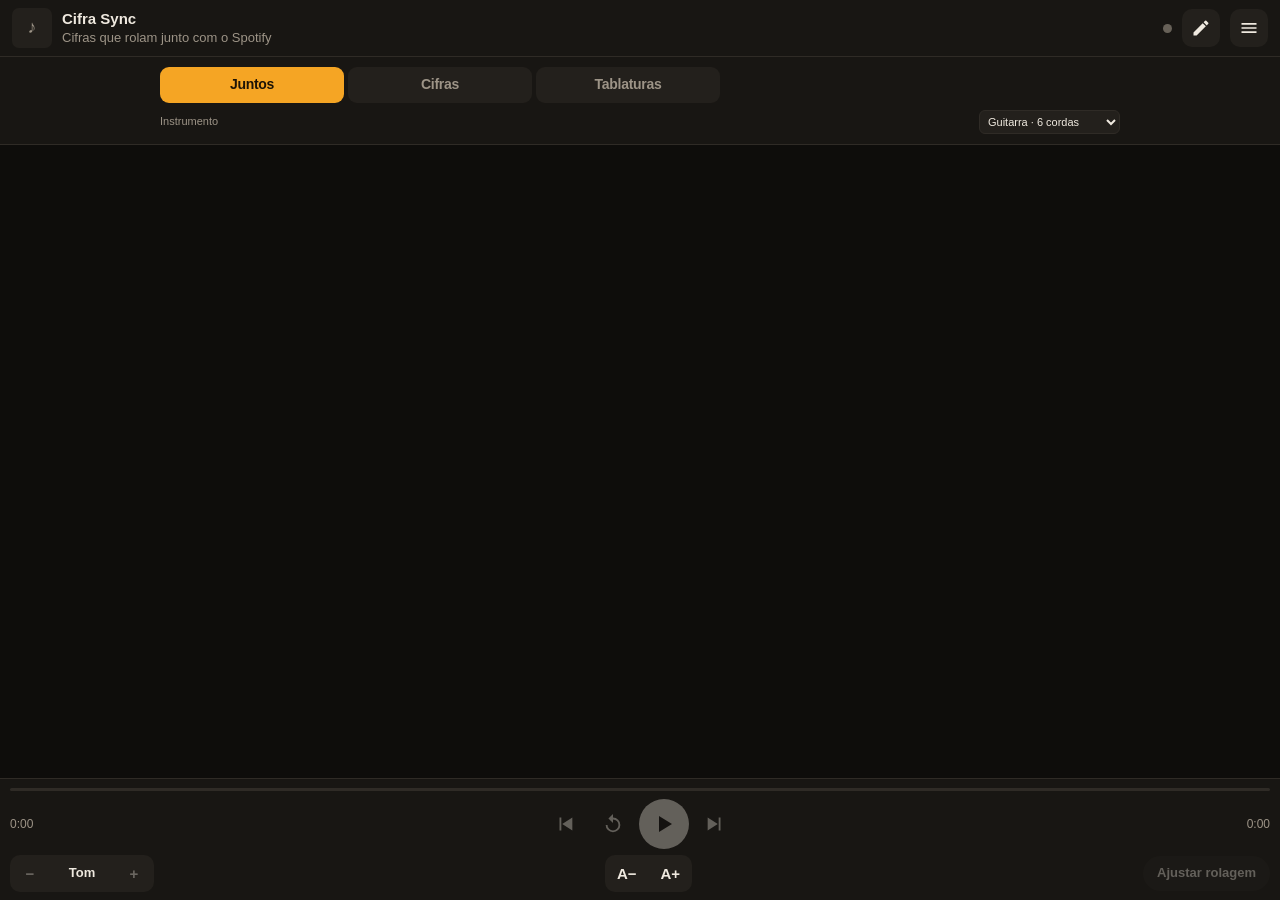
<file: index.html>
<!doctype html>
<html lang="pt-BR" data-theme="dark">
<head>
<meta charset="utf-8">
<meta name="viewport" content="width=device-width, initial-scale=1, viewport-fit=cover">
<meta http-equiv="Content-Security-Policy" content="default-src 'self'; script-src 'self'; style-src 'self'; img-src 'self' data: blob: https://*.scdn.co https://*.spotifycdn.com; connect-src 'self' https://api.spotify.com https://accounts.spotify.com https://lrclib.net https://r.jina.ai; manifest-src 'self'; worker-src 'self'; base-uri 'none'; form-action 'none'; object-src 'none'; frame-src 'self'">
<meta name="referrer" content="no-referrer">
<meta name="theme-color" content="#0e0d0b">
<meta name="apple-mobile-web-app-capable" content="yes">
<meta name="mobile-web-app-capable" content="yes">
<meta name="apple-mobile-web-app-status-bar-style" content="black-translucent">
<meta name="apple-mobile-web-app-title" content="Cifra Sync">
<link rel="manifest" href="manifest.webmanifest">
<link rel="apple-touch-icon" href="icons/apple-touch-icon.png">
<link rel="icon" type="image/png" href="icons/icon-192.png">
<meta name="app-version" content="16">
<link rel="stylesheet" href="styles.css?v=16">
<title>Cifra Sync</title>
</head>
<body>
<div id="app">
  <header id="top">
    <img id="art" alt="" hidden>
    <div id="art-ph" aria-hidden="true">♪</div>
    <div class="meta">
      <div id="title">Cifra Sync</div>
      <div id="artist">Cifras que rolam junto com o Spotify</div>
    </div>
    <span id="conn" class="dot" title="Spotify"></span>
    <button id="btn-edit" class="icon" aria-label="Editar cifra"><svg viewBox="0 0 24 24"><path d="M3 17.25V21h3.75L17.8 9.94l-3.75-3.75zM20.7 7.04a1 1 0 0 0 0-1.41l-2.34-2.34a1 1 0 0 0-1.41 0l-1.83 1.83 3.75 3.75z"/></svg></button>
    <button id="btn-menu" class="icon" aria-label="Menu"><svg viewBox="0 0 24 24"><path d="M3 6h18v2H3zm0 5h18v2H3zm0 5h18v2H3z"/></svg></button>
  </header>

  <div id="banner" hidden></div>

  <section id="study-bar" aria-label="Área de estudo">
    <div class="study-tabs"><button data-study-mode="together" aria-pressed="true">Juntos</button><button data-study-mode="sheet" aria-pressed="false">Cifras</button><button data-study-mode="tabs" aria-pressed="false">Tablaturas</button></div>
    <label class="instrument-picker" for="study-instrument">Instrumento <select id="study-instrument"><option value="guitarra">Guitarra · 6 cordas</option><option value="violao">Violão · 6 cordas</option><option value="cavaquinho">Cavaquinho · 4 cordas</option></select></label>
    <div id="lyric-strip" hidden><strong id="lyric-current"></strong><span id="lyric-next"></span></div>
  </section>
  <div id="chordbar" hidden aria-label="Diagramas dos acordes do trecho"></div>
  <div class="stage">
    <main id="scroller">
      <div id="sheet" hidden></div>
      <section id="lyrics-view" hidden></section>
      <section id="chords-view" hidden></section>
      <section id="together-view"></section>
      <section id="tabs-view" hidden><div class="tab-source-picker" aria-label="Fonte da tablatura"><button class="pill" data-tab-source="songsterr" aria-pressed="true">Songsterr</button><button class="pill" data-tab-source="local" aria-pressed="false">Meus arquivos / exercícios</button></div><div id="songsterr-host"><p id="songsterr-fallback" class="sub" hidden>O leitor não respondeu. Use Meus arquivos ou <a href="lab/songsterr/" target="_blank" rel="noopener noreferrer">abra o teste separado</a>.</p></div><section id="tabs-local-view" hidden></section></section>
      <div id="empty" hidden></div>
    </main>
    <button id="resume" class="float" hidden>↧ Voltar a acompanhar</button>
    <div id="fixed-pill" class="float" hidden>
      <button data-f="slower" aria-label="Mais devagar">−</button>
      <button id="fixed-toggle" aria-label="Iniciar ou parar a rolagem">
        <svg class="i-play" viewBox="0 0 24 24"><path d="M7 4v16l13-8z"/></svg>
        <svg class="i-pause" viewBox="0 0 24 24"><path d="M6 4h4v16H6zm8 0h4v16h-4z"/></svg>
      </button>
      <span id="fixed-speed"></span>
      <button data-f="faster" aria-label="Mais rápido">+</button>
    </div>
    <div id="rec-bar" class="float" hidden>
      <span>Toque no trecho que está ouvindo agora</span>
      <button class="pill" id="rec-undo">Desfazer</button>
      <button class="pill primary" id="rec-done">Concluir</button>
    </div>
  </div>

  <footer id="dock">
    <div id="progress" aria-label="Posição na música"><div class="bar"><div id="progress-fill"></div></div></div>
    <div class="row">
      <span id="time" class="time">0:00</span>
      <div class="transport">
        <button data-c="prev" aria-label="Anterior"><svg viewBox="0 0 24 24"><path d="M6 5h2v14H6zM20 5v14L9 12z"/></svg></button>
        <button data-c="back10" aria-label="Voltar 10 segundos"><svg viewBox="0 0 24 24"><path d="M12 5V1L7 6l5 5V7a6 6 0 1 1-6 6H4a8 8 0 1 0 8-8z"/></svg></button>
        <button data-c="toggle" id="play" aria-label="Tocar ou pausar">
          <svg class="i-play" viewBox="0 0 24 24"><path d="M7 4v16l13-8z"/></svg>
          <svg class="i-pause" viewBox="0 0 24 24"><path d="M6 4h4v16H6zm8 0h4v16h-4z"/></svg>
        </button>
        <button data-c="next" aria-label="Próxima"><svg viewBox="0 0 24 24"><path d="M16 5h2v14h-2zM4 5v14l11-7z"/></svg></button>
      </div>
      <span id="dur" class="time right">0:00</span>
    </div>
    <div class="row tools">
      <div class="seg" title="Transpor tom">
        <button id="key-down" aria-label="Baixar meio tom">−</button>
        <span id="key">Tom</span>
        <button id="key-up" aria-label="Subir meio tom">+</button>
      </div>
      <div class="seg" title="Tamanho da letra">
        <button id="font-down" aria-label="Diminuir letra">A−</button>
        <button id="font-up" aria-label="Aumentar letra">A+</button>
      </div>
      <button id="btn-rec" class="pill">Ajustar rolagem</button>
    </div>
  </footer>
</div>

<!-- Menu -->
<div id="ov-menu" class="ov" hidden>
  <div class="panel">
    <div class="grab"></div>
    <div class="group">
      <button class="item" id="m-lib"><span>Biblioteca de cifras</span><span class="sub" id="m-lib-count"></span></button>
      <button class="item" id="m-queue"><span>Pendentes (cifras a buscar)</span><span class="sub" id="m-queue-count"></span></button>
      <button class="item" id="m-pl"><span>Montar fila a partir de uma playlist</span></button>
      <button class="item" id="m-import-songs"><span>Importar arquivos de cifra (.txt, .cho)</span></button>
    </div>

    <h4>Rolagem</h4>
    <div class="group">
      <div class="item"><div class="opts">
        <button class="opt" data-mode="spotify">Seguir o Spotify</button>
        <button class="opt" data-mode="fixed">Velocidade fixa</button>
      </div></div>
      <div class="item" id="m-speed-row"><span>Velocidade</span><input type="range" id="m-speed" min="5" max="150" step="5"><span class="sub num" id="m-speed-val"></span></div>
      <button class="item" id="m-clear-anchors"><span>Apagar marcações de tempo desta música</span></button>
    </div>

    <h4>Exibição</h4>
    <div class="group">
      <label class="item"><span>Ajustar a cifra à largura da tela</span><input type="checkbox" id="m-fit"></label>
      <label class="item"><span>Mostrar barra de acordes durante o estudo</span><input type="checkbox" id="m-diagrams" checked></label>
      <label class="item"><span>Tema claro</span><input type="checkbox" id="m-light"></label>
    </div>

    <h4>Spotify</h4>
    <div class="group">
      <div class="item col">
        <span>Client ID do seu app no painel do Spotify</span>
        <input type="text" id="m-client" autocomplete="off" autocapitalize="off" autocorrect="off" spellcheck="false" placeholder="cole o Client ID aqui">
      </div>
      <div class="item col">
        <span>Redirect URI — cadastre exatamente este endereço no painel do Spotify</span>
        <div class="copyrow"><code id="m-redirect"></code><button class="pill" id="m-copy">Copiar</button></div>
      </div>
      <button class="item" id="m-connect"><span id="m-connect-label">Conectar ao Spotify</span></button>
    </div>

    <details id="music-info" class="music-info">
      <summary>Informações da música</summary>
    <div id="study-status" role="status">Biblioteca de estudo</div>
    <div id="chart-version-note" role="status" hidden></div>
    <div id="chart-status" role="status" hidden></div>
    </details>

    <h4>Leituras de estudo</h4><div class="group"><button class="item" data-study-mode="lyrics"><span>Letra da música</span></button><button class="item" data-study-mode="chords"><span>Diagramas de acordes</span></button></div>
    <h4>Estudo e letras</h4>
    <div class="group"><label class="item"><span>Buscar cifra com letra automaticamente<br><span class="sub">Cifra Club via Jina Reader · consulta por faixa</span></span><input type="checkbox" id="m-auto-charts" checked></label></div>
    <div class="group">
      <label class="item"><span>Consultar letra automaticamente no LRCLIB</span><input type="checkbox" id="m-auto-lyrics" checked></label>
      <label class="item"><span>Mostrar trecho da letra sobre a cifra</span><input type="checkbox" id="m-lyric-strip" checked></label>
      <button class="item" id="m-retry-lyrics"><span>Tentar carregar a letra novamente</span></button>
    </div>
    <h4>Biblioteca offline</h4>
    <div class="group catalog-actions">
      <button class="item" id="m-download-catalog"><span>Importar banco completo</span><span class="sub">430 mil · arquivo único</span></button>
      <button class="item catalog-remove" id="m-remove-catalog"><span>Remover catálogo importado<br><span class="sub">Libera espaço · preserva suas cifras e marcações</span></span><span aria-hidden="true">⌫</span></button>
    </div>
    <p id="catalog-removal-status" class="sub" role="status" hidden></p>
    <p class="sub">Acordes são salvos no aparelho. Letras são consultadas por faixa, quando disponíveis. Diagramas em afinação padrão.</p>
    <h4>Dados</h4>
    <div class="group">
      <button class="item" id="m-export"><span>Exportar minhas cifras e marcações</span></button>
      <button class="item" id="m-import"><span>Importar backup</span></button>
      <label class="item"><span>Modo demonstração (sem Spotify)</span><input type="checkbox" id="m-demo"></label>
    </div>

    <details class="help">
      <summary>Como usar</summary>
      <ol>
        <li>Dê play no Spotify (neste iPhone, no computador ou em outro aparelho). A música aparece aqui sozinha.</li>
        <li>Sem cifra salva? Toque em <b>Abrir no Cifra Club</b>, selecione e copie a cifra, volte e toque em <b>Colar cifra copiada</b>. Ela fica salva para as próximas vezes.</li>
        <li>A rolagem acompanha a música. Para ficar exata, toque em <b>● Marcar</b> e, com a música tocando, toque em cada linha no momento em que ela começa. Marcar o início de cada parte já basta.</li>
        <li>Toque duas vezes numa linha para o Spotify voltar até ela. Bom para repetir um trecho.</li>
        <li>Arrastar a cifra pausa a rolagem por alguns segundos.</li>
        <li>Tom −/+ transpõe os acordes; A−/A+ muda o tamanho. Com o celular deitado a letra fica maior.</li>
        <li>Pedal Bluetooth de virar página funciona (setas e espaço).</li>
      </ol>
    </details>
    <button class="btn" id="m-close">Fechar</button>
    <p class="sub center" id="m-version"></p>
  </div>
</div>

<!-- Editor -->
<div id="ov-editor" class="ov" hidden>
  <div class="panel full">
    <div class="ed-head">
      <button class="pill" id="ed-cancel">Cancelar</button>
      <strong id="ed-heading">Cifra</strong>
      <button class="pill primary" id="ed-save">Salvar</button>
    </div>
    <div class="ed-fields">
      <input type="text" id="ed-title" placeholder="Música" autocomplete="off">
      <input type="text" id="ed-artist" placeholder="Artista" autocomplete="off">
    </div>
    <div class="ed-actions">
      <button class="pill" id="ed-paste">Colar</button>
      <button class="pill" id="ed-cc">Abrir no Cifra Club</button>
      <button class="pill" id="ed-google">Buscar no Google</button>
    </div>
    <textarea id="ed-text" wrap="off" spellcheck="false" autocapitalize="off" autocorrect="off" autocomplete="off" placeholder="Cole aqui a cifra (acordes em cima, letra embaixo)…"></textarea>
    <div class="ed-foot">
      <button class="pill danger" id="ed-delete">Excluir</button>
      <span class="sub" id="ed-link"></span>
    </div>
  </div>
</div>

<!-- Biblioteca -->
<div id="ov-lib" class="ov" hidden>
  <div class="panel full">
    <div class="ed-head">
      <button class="pill" id="lib-close">Fechar</button>
      <strong>Biblioteca</strong>
      <button class="pill primary" id="lib-new">Nova</button>
    </div>
    <input type="search" id="lib-search" placeholder="Buscar música ou artista" autocomplete="off">
    <div class="ed-actions">
      <button class="pill" id="lib-queue">Pendentes</button>
      <button class="pill" id="lib-pl">Da playlist</button>
      <button class="pill" id="lib-import">Importar arquivos</button>
    </div>
    <p id="lib-summary" class="sub"></p>
    <div id="lib-list" class="group scroll"></div>
  </div>
</div>

<!-- Playlists -->
<div id="ov-pl" class="ov" hidden>
  <div class="panel full">
    <div class="ed-head">
      <button class="pill" id="pl-close">Fechar</button>
      <strong>Escolha uma playlist</strong>
      <span class="pill ghost" aria-hidden="true">Fechar</span>
    </div>
    <p class="hint">As músicas sem cifra entram na fila de pendentes. O Spotify só libera as playlists criadas por você.</p>
    <label class="group item"><span>Listar também faixas sem letra importada</span><input type="checkbox" id="pl-chordonly"></label>
    <div id="pl-list" class="group scroll"></div>
  </div>
</div>

<!-- Pendentes -->
<div id="ov-queue" class="ov" hidden>
  <div class="panel full">
    <div class="ed-head">
      <button class="pill" id="q-close">Fechar</button>
      <strong id="q-heading">Pendentes</strong>
      <button class="pill danger" id="q-clear">Limpar</button>
    </div>
    <p class="hint">Toque em <b>Cifra Club</b>, selecione e copie a cifra, volte aqui e toque em <b>Colar</b>. A próxima já fica destacada.</p>
    <div id="q-list" class="group scroll"></div>
  </div>
</div>

<div id="chord-modal" class="ov" hidden role="dialog" aria-modal="true" aria-labelledby="chord-title">
  <div class="panel chord-panel"><div class="grab"></div><div class="ed-head"><strong id="chord-title"></strong><button id="chord-close" class="pill">Fechar</button></div><p class="sub">Afinação padrão E A D G B e · formas de acompanhamento</p><div id="chord-shape"></div><div class="shape-navigation"><button id="chord-prev" class="pill">← Anterior</button><span id="chord-position"></span><button id="chord-next" class="pill">Próxima →</button></div><p class="sub">1 indicador · 2 médio · 3 anelar · 4 mínimo<br>× não tocar · ○ corda solta</p></div>
</div>
<div id="ov-chord-sync" class="ov" hidden role="dialog" aria-modal="true" aria-labelledby="sync-title">
  <div class="panel full" id="sync-key">
    <div class="ed-head"><strong id="sync-title">Sincronizar trocas</strong><button class="pill" id="sync-close">Concluir</button></div>
    <p class="hint">Ouça a gravação e toque em <b>Marcar</b> no instante de cada troca. Os tempos ficam salvos para as próximas sessões. Se necessário, toque em um acorde da lista para ajustar a marcação.</p>
    <div class="sync-transport"><button class="pill" id="sync-back">↶ 10 s</button><strong id="sync-clock">0:00.00</strong><button class="pill" id="sync-play">Reproduzir</button></div>
    <p id="sync-caption" class="sub"></p>
    <button class="btn primary" id="sync-mark">Marcar acorde agora</button>
    <button class="pill" id="sync-undo">Desfazer última marcação</button>
    <div id="sync-events" class="sync-events"></div>
  </div>
</div>
<div id="import-progress" hidden role="status"><span id="import-status">Preparando importação…</span><progress id="import-meter"></progress><button id="import-cancel" class="pill">Interromper</button></div>
<input type="file" id="import-tabs" accept=".txt,.tab,.json,.zip,text/plain" multiple hidden>
<input type="file" id="import-file" accept="application/json,.json,.zip,.jsonl,.gz" hidden>
<input type="file" id="import-songs" accept=".tab,.txt,.cho,.chopro,.chordpro,.crd,.pro,.json,.jsonl,.gz,.zip,.lrc,text/plain" multiple hidden>
<div id="toast" role="status" aria-live="polite"></div>

<script src="core.js?v=16"></script>
<script src="study-core.js?v=16"></script>
<script src="playalong-core.js?v=16"></script>
<script src="tabs-core.js?v=16"></script>
<script src="storage.js?v=16"></script>
<script src="catalog.js?v=16"></script>
<script src="chart-source.js?v=16"></script>
<script src="together.js?v=16"></script>
<script src="vendor/fflate.min.js"></script>
<script src="tabs.js?v=16"></script>
<script src="songsterr.js?v=16"></script>
<script src="study.js?v=16"></script>
<script src="app.js?v=16"></script>
</body>
</html>
</file>
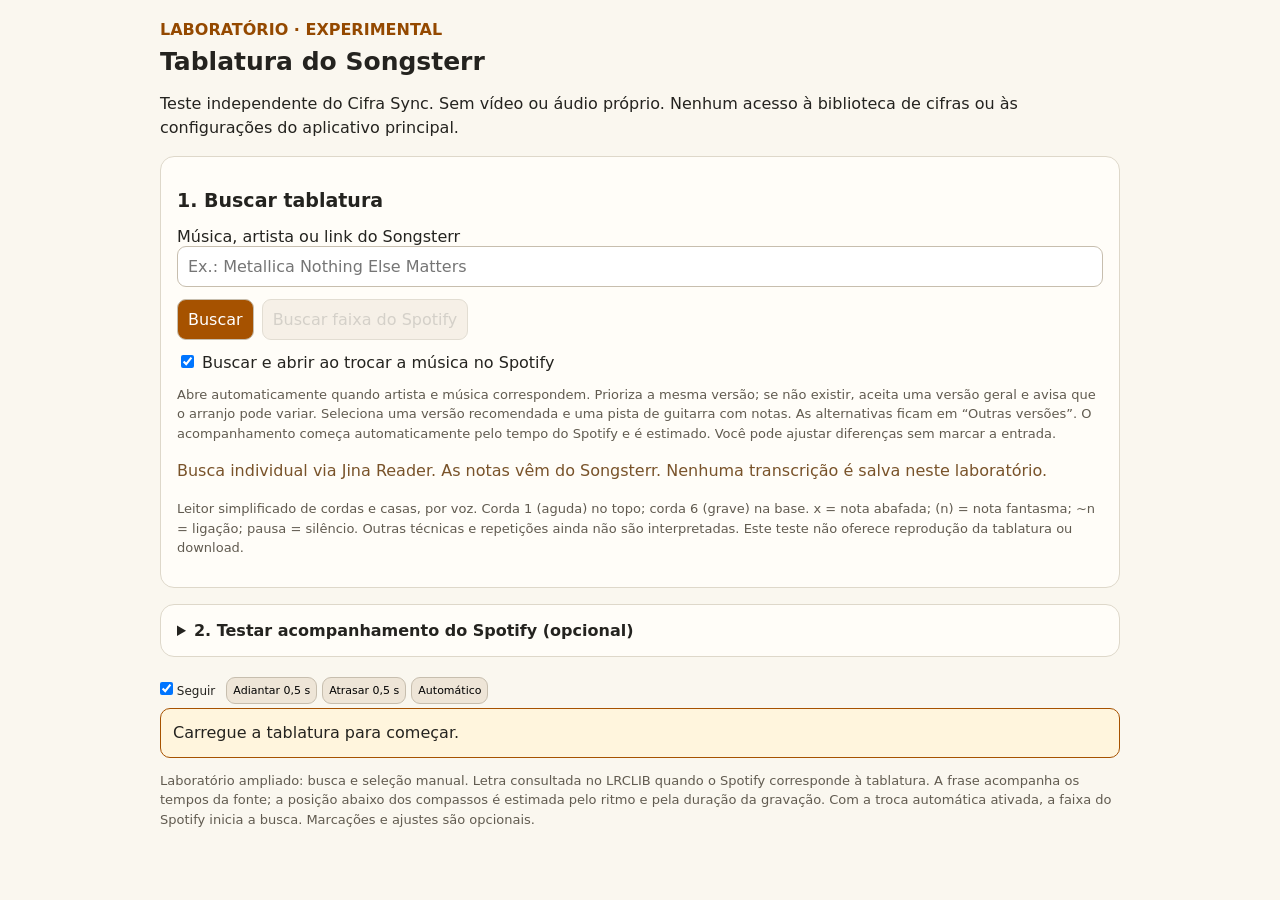
<file: lab/songsterr/index.html>
<!doctype html><html lang="pt-BR"><meta charset="utf-8"><meta name="viewport" content="width=device-width,initial-scale=1"><title>Cifra Sync · Laboratório Songsterr</title>
<style>
*{box-sizing:border-box}body{margin:0;background:#faf7ef;color:#24231f;font:16px system-ui}main{max-width:1000px;margin:auto;padding:20px}h1{font-size:25px;margin:8px 0}h2{font-size:19px}p{line-height:1.5}.badge{color:#944900;font-weight:750}section,details{border:1px solid #ded8ca;border-radius:14px;padding:16px;margin:16px 0;background:#fffdf8}button,input{font:inherit;border:1px solid #c7beae;border-radius:9px;padding:10px;max-width:100%}button{background:#eee5d7;cursor:pointer}button.primary{background:#a65200;color:white}button:disabled{opacity:.5}label{display:block;margin:12px 0}input{width:100%;background:white}input[type=number]{width:100px}code{overflow-wrap:anywhere}#status{color:#79532a}#playhead{position:sticky;top:0;z-index:2;max-height:38vh;overflow-y:auto}#position{margin:0;background:#fff5dd;border:1px solid #a65200;padding:12px;z-index:2;border-radius:10px}#score{display:grid;gap:12px}.measure{min-width:0;border:2px solid #ded8ca;border-radius:12px;padding:12px;background:white}.measure.active{border-color:#a65200;background:#fff0d5}.measure pre{font:15px/1.6 monospace;overflow-x:auto;margin:12px 0}.measure header{display:flex;justify-content:space-between;gap:8px;align-items:center}.sub{font-size:13px;color:#615b50}.row{display:flex;gap:8px;align-items:center;flex-wrap:wrap}a{color:#944900}summary{cursor:pointer;font-weight:650}select{font:inherit;padding:10px;width:100%;max-width:100%;border-radius:9px;background:white}.results{display:grid;gap:8px;margin:12px 0}.results button{text-align:left;overflow-wrap:anywhere}.results small{display:block;color:#615b50}[hidden]{display:none!important}
.lyrics-now{background:#fffdf8;border:1px solid #ded8ca;border-radius:0 0 10px 10px;padding:10px 12px}.lyrics-now p{margin:4px 0;white-space:pre-line;overflow-wrap:anywhere}.lyric-current{font-weight:750;color:#944900}.measure-lyrics{border-top:1px solid #eadfce;padding-top:10px;white-space:pre-line}.lyric-line{margin:6px 0}.lyric-line.current{color:#944900;font-weight:750}.plain-lyrics{white-space:pre-line;max-height:260px;overflow-y:auto}#sync-controls{gap:5px;margin:4px 0;background:#faf7ef}#sync-controls label{margin:0 6px 0 0;font-size:12px}#sync-controls button{font-size:11px;padding:6px}#sync-controls input{margin:0}</style><main>
<span class="badge">LABORATÓRIO · EXPERIMENTAL</span><h1>Tablatura do Songsterr</h1><p>Teste independente do Cifra Sync. Sem vídeo ou áudio próprio. Nenhum acesso à biblioteca de cifras ou às configurações do aplicativo principal.</p>
<section><h2>1. Buscar tablatura</h2>
<form id="search-form"><label>Música, artista ou link do Songsterr<input id="query" placeholder="Ex.: Metallica Nothing Else Matters" maxlength="300" required></label><div class="row"><button id="search" class="primary">Buscar</button><button id="search-spotify" type="button" disabled>Buscar faixa do Spotify</button></div></form>
<label><input id="auto-track" type="checkbox" checked style="width:auto"> Buscar e abrir ao trocar a música no Spotify</label><p class="sub">Abre automaticamente quando artista e música correspondem. Prioriza a mesma versão; se não existir, aceita uma versão geral e avisa que o arranjo pode variar. Seleciona uma versão recomendada e uma pista de guitarra com notas. As alternativas ficam em “Outras versões”. O acompanhamento começa automaticamente pelo tempo do Spotify e é estimado. Você pode ajustar diferenças sem marcar a entrada.</p>
<p id="search-status" role="status"></p><details id="alternatives" hidden><summary>Outras versões</summary><div id="results" class="results"></div></details>
<div id="selection" hidden><h3 id="song-title"></h3><label>Pista / instrumento<select id="parts"></select></label><p id="version-note" class="sub" role="status" hidden></p><p id="tuning" class="sub"></p><a id="credit" href="https://www.songsterr.com/" target="_blank" rel="noopener noreferrer">Ver fonte e créditos</a></div>
<aside id="entry-preview" hidden><p id="entry-label"></p><pre id="entry-notes" style="overflow-x:auto"></pre><button id="entry-jump" type="button">Ir à primeira entrada</button></aside><p id="status" role="status">Busca individual via Jina Reader. As notas vêm do Songsterr. Nenhuma transcrição é salva neste laboratório.</p><p class="sub">Leitor simplificado de cordas e casas, por voz. Corda 1 (aguda) no topo; corda 6 (grave) na base. x = nota abafada; (n) = nota fantasma; ~n = ligação; pausa = silêncio. Outras técnicas e repetições ainda não são interpretadas. Este teste não oferece reprodução da tablatura ou download.</p></section>
<details id="spotify"><summary>2. Testar acompanhamento do Spotify (opcional)</summary><p>Cadastre este Redirect URI adicional no seu aplicativo no Spotify Developer. Mantenha também o endereço do Cifra Sync principal.</p><code id="redirect"></code><label>Client ID<input id="client" autocomplete="off" spellcheck="false"></label><div class="row"><button id="connect">Conectar Spotify para teste</button><button id="disconnect">Desconectar teste</button></div><p id="track" role="status">Spotify desconectado. A conexão usa apenas leitura da faixa e do tempo.</p><p>Toque a música correspondente no Spotify. Se for outra versão, confira o arranjo. A rolagem começa sozinha. Use Adiantar/Atrasar para corrigir diferenças; marcar um compasso continua disponível como ajuste opcional.</p><p class="sub">Até duas marcações ficam só na memória e são perdidas ao recarregar. O acompanhamento automático usa o ritmo da tablatura ajustado à duração da gravação. É uma estimativa; outra versão ou arranjo pode exigir correções.</p></details>
<div id="playhead"><div id="sync-controls" class="row"><label><input id="follow" type="checkbox" checked style="width:auto"> Seguir</label><button id="sync-ahead" title="Adiantar a tablatura em meio segundo">Adiantar 0,5 s</button><button id="sync-delay" title="Atrasar a tablatura em meio segundo">Atrasar 0,5 s</button><button id="reset">Automático</button></div><p id="position" role="status">Carregue a tablatura para começar.</p><div id="lyrics-now" class="lyrics-now" hidden><small id="lyrics-status"></small><p id="lyrics-current" class="lyric-current"></p><p id="lyrics-next" class="sub"></p></div></div><details id="lyrics-reference" hidden><summary>Letra de referência · sem tempos compatíveis</summary><div id="lyrics-plain" class="plain-lyrics"></div></details><p id="lyrics-help" class="sub" hidden></p><div id="score"></div><p class="sub">Laboratório ampliado: busca e seleção manual. Letra consultada no LRCLIB quando o Spotify corresponde à tablatura. A frase acompanha os tempos da fonte; a posição abaixo dos compassos é estimada pelo ritmo e pela duração da gravação. Com a troca automática ativada, a faixa do Spotify inicia a busca. Marcações e ajustes são opcionais.</p>
</main><script src="source.js?v=7"></script><script src="matching.js?v=7"></script><script src="selection.js?v=7"></script><script src="lyrics.js?v=7"></script><script src="embedded.js?v=16"></script><script src="timing.js?v=7"></script><script src="lab.js?v=7"></script></html>
</file>
<file: styles.css>
:root {
  --bg: #0e0d0b; --surface: #181613; --surface2: #23201c; --line: #2f2b26;
  --text: #efe9df; --muted: #9d9487; --chord: #f5a524; --label: #8db6ff;
  --accent: #f5a524; --on-accent: #1d1406; --ok: #4cc38a; --danger: #ff6b5b;
  --cur: rgba(245, 165, 36, .12); --mono: ui-monospace, Menlo, "SF Mono", "Roboto Mono", Consolas, monospace;
  color-scheme: dark;
}
[data-theme="light"] {
  --bg: #f8f5ef; --surface: #fffdf9; --surface2: #efe9df; --line: #e2dacd;
  --text: #1d1a16; --muted: #6f675c; --chord: #b45a00; --label: #2a5db0;
  --accent: #b45a00; --on-accent: #fff; --cur: rgba(180, 90, 0, .10);
  color-scheme: light;
}
* { box-sizing: border-box; -webkit-tap-highlight-color: transparent; }
html, body { margin: 0; height: 100%; background: var(--bg); color: var(--text); overflow: hidden; }
body {
  font: 15px/1.4 -apple-system, BlinkMacSystemFont, "Segoe UI", Roboto, sans-serif;
  overscroll-behavior: none; touch-action: manipulation; -webkit-text-size-adjust: 100%;
}
button { font: inherit; color: inherit; background: none; border: 0; padding: 0; cursor: pointer; }
button:disabled { opacity: .35; cursor: default; }
[hidden] { display: none !important; }
svg { fill: currentColor; }

#app { display: grid; grid-template-rows: auto auto auto auto minmax(0, 1fr) auto; grid-template-columns: minmax(0, 1fr); height: 100vh; height: 100dvh; }
#top { grid-row: 1; } #banner { grid-row: 2; } #study-bar { grid-row: 3; } #chordbar { grid-row: 4; } .stage { grid-row: 5; } #dock { grid-row: 6; }

/* topo */
#top {
  display: flex; align-items: center; gap: 10px; background: var(--surface); border-bottom: 1px solid var(--line);
  padding: calc(env(safe-area-inset-top) + 8px) calc(env(safe-area-inset-right) + 12px) 8px calc(env(safe-area-inset-left) + 12px);
}
#art, #art-ph { width: 40px; height: 40px; border-radius: 7px; flex: none; object-fit: cover; }
#art-ph { display: grid; place-items: center; background: var(--surface2); color: var(--muted); font-size: 18px; }
.meta { min-width: 0; flex: 1; }
#title { font-weight: 650; white-space: nowrap; overflow: hidden; text-overflow: ellipsis; }
#artist { color: var(--muted); font-size: 13px; white-space: nowrap; overflow: hidden; text-overflow: ellipsis; }
.dot { width: 9px; height: 9px; border-radius: 50%; background: var(--muted); flex: none; opacity: .6; }
.dot.on { background: var(--ok); opacity: 1; }
.dot.demo { background: var(--label); opacity: 1; }
.dot.err { background: var(--danger); opacity: 1; }
.icon { width: 38px; height: 38px; display: grid; place-items: center; border-radius: 10px; background: var(--surface2); flex: none; }
.icon svg { width: 20px; height: 20px; }

#banner {
  display: flex; gap: 10px; align-items: center; justify-content: space-between;
  padding: 7px 14px; background: var(--surface2); color: var(--muted); font-size: 13px;
}
#banner span { min-width: 0; overflow: hidden; text-overflow: ellipsis; white-space: nowrap; }
#banner.warn { color: var(--danger); }

/* cifra */
.stage { position: relative; min-height: 0; }
#scroller { position: absolute; inset: 0; overflow: auto; -webkit-overflow-scrolling: touch; overscroll-behavior: contain; }
#sheet {
  font-family: var(--mono); font-variant-ligatures: none; white-space: pre; line-height: 1.38;
  width: max-content; min-width: 100%; font-size: 16px;
  padding: 14px calc(env(safe-area-inset-right) + 16px) 72vh calc(env(safe-area-inset-left) + 8px);
}
.ln { position: relative; min-height: 1.38em; padding-left: 6px; border-radius: 4px; transition: background-color .3s; }
.ln.t-chords { color: var(--chord); }
.ln .c { font-weight: 700; color: var(--chord); }
.ln .lb, .ln.t-section { color: var(--label); font-style: normal; font-weight: 650; }
.ln.t-tab { color: var(--muted); }
.ln.cur { background: var(--cur); box-shadow: inset 3px 0 0 var(--accent); }
.measure { position: absolute; visibility: hidden; white-space: pre; font-size: 100px; left: 0; top: 0; }
body.recording .ln { cursor: pointer; }
body.recording .ln:active { background: var(--surface2); }
body.recording .ln[data-t]::after {
  content: attr(data-t); position: absolute; right: 4px; top: .1em;
  font: 700 11px/1.6 -apple-system, sans-serif; color: var(--on-accent); background: var(--accent); padding: 0 6px; border-radius: 8px;
}
.ln.flash { animation: flash .7s ease-out; }
@keyframes flash { from { background: var(--accent); } to { background: transparent; } }

#empty { padding: 28px 22px 40px; max-width: 520px; margin: 0 auto; text-align: center; }
#empty h2 { margin: 6px 0 8px; font-size: 21px; }
#empty p { color: var(--muted); margin: 0 0 14px; }
#empty p strong { color: var(--text); }
#empty .steps { text-align: left; color: var(--muted); padding-left: 22px; margin: 0 0 16px; }
.btns { display: flex; flex-direction: column; gap: 9px; }
.btn { display: block; width: 100%; padding: 13px 16px; border-radius: 12px; background: var(--surface2); font-weight: 600; text-align: center; }
.btn.primary { background: var(--accent); color: var(--on-accent); }
.warn { color: var(--danger) !important; }

/* elementos flutuantes */
.float { position: absolute; left: 0; right: 0; margin: 0 auto; width: max-content; bottom: 12px; z-index: 5; box-shadow: 0 6px 24px rgba(0,0,0,.35); }
#resume { padding: 10px 18px; border-radius: 999px; background: var(--accent); color: var(--on-accent); font-weight: 700; white-space: nowrap; }
#fixed-pill { display: flex; align-items: center; gap: 4px; padding: 5px; border-radius: 999px; background: var(--surface2); left: auto; right: 14px; margin: 0; }
#fixed-pill button { width: 38px; height: 38px; border-radius: 50%; display: grid; place-items: center; font-size: 20px; font-weight: 700; }
#fixed-toggle { background: var(--accent); color: var(--on-accent); }
#fixed-toggle svg { width: 18px; height: 18px; }
#fixed-speed { min-width: 30px; text-align: center; font-variant-numeric: tabular-nums; font-weight: 650; }
#rec-bar {
  display: flex; align-items: center; gap: 8px; padding: 8px 8px 8px 14px; border-radius: 14px;
  background: var(--surface2); width: calc(100% - 24px); max-width: 560px; font-size: 13px; font-weight: 600;
}
#rec-bar span { flex: 1; color: var(--danger); }
.i-pause { display: none; }
.playing .i-play, .running .i-play { display: none; }
.playing .i-pause, .running .i-pause { display: block; }

/* rodapé */
#dock {
  background: var(--surface); border-top: 1px solid var(--line);
  padding: 0 calc(env(safe-area-inset-right) + 10px) calc(env(safe-area-inset-bottom) + 8px) calc(env(safe-area-inset-left) + 10px);
}
#progress { height: 20px; display: flex; align-items: center; cursor: pointer; }
#progress .bar { height: 3px; width: 100%; background: var(--line); border-radius: 2px; overflow: hidden; }
#progress-fill { height: 100%; background: var(--accent); transform-origin: left; transform: scaleX(0); }
.row { display: flex; align-items: center; justify-content: space-between; gap: 8px; }
.transport { display: flex; gap: 4px; align-items: center; }
.transport button { width: 44px; height: 44px; border-radius: 50%; display: grid; place-items: center; }
.transport button svg { width: 22px; height: 22px; }
#play { width: 50px; height: 50px; background: var(--text); color: var(--bg); }
#play svg { width: 24px; height: 24px; }
.time { font-variant-numeric: tabular-nums; color: var(--muted); font-size: 12px; width: 42px; }
.time.right { text-align: right; }
.tools { margin-top: 6px; }
.seg { display: flex; align-items: center; background: var(--surface2); border-radius: 10px; }
.seg button { padding: 8px 12px; font-weight: 700; min-width: 40px; }
.seg span { min-width: 64px; text-align: center; font-size: 13px; font-weight: 650; white-space: nowrap; }
.pill { padding: 8px 14px; border-radius: 999px; background: var(--surface2); font-weight: 650; font-size: 13px; white-space: nowrap; }
.pill.primary { background: var(--accent); color: var(--on-accent); }
.pill.danger { color: var(--danger); }
#btn-rec.on { background: var(--danger); color: #fff; }

/* sobreposições */
.ov { position: fixed; inset: 0; z-index: 20; display: flex; flex-direction: column; background: rgba(0,0,0,.5); }
.panel {
  margin-top: auto; background: var(--surface); border-radius: 18px 18px 0 0; max-height: 90vh; max-height: 90dvh; overflow: auto;
  padding: 6px calc(env(safe-area-inset-right) + 16px) calc(env(safe-area-inset-bottom) + 16px) calc(env(safe-area-inset-left) + 16px);
  width: 100%; max-width: 640px; margin-left: auto; margin-right: auto;
}
.panel.full {
  margin-top: 0; height: 100%; max-height: none; border-radius: 0; display: flex; flex-direction: column; gap: 10px; max-width: none;
  padding-top: calc(env(safe-area-inset-top) + 10px);
}
.grab { width: 40px; height: 5px; border-radius: 3px; background: var(--line); margin: 6px auto 8px; }
.panel h4 { margin: 18px 4px 6px; font-size: 12px; text-transform: uppercase; letter-spacing: .06em; color: var(--muted); }
.group { background: var(--surface2); border-radius: 12px; overflow: hidden; margin: 8px 0; }
.group.scroll { overflow: auto; flex: 1; margin: 0; }
.item { display: flex; align-items: center; justify-content: space-between; gap: 10px; padding: 12px 14px; border-bottom: 1px solid var(--line); width: 100%; text-align: left; }
.item:last-child { border-bottom: 0; }
.item.col { flex-direction: column; align-items: stretch; gap: 8px; }
.item input[type="range"] { flex: 1; accent-color: var(--accent); }
.item input[type="checkbox"] { width: 22px; height: 22px; accent-color: var(--accent); flex: none; }
.sub { color: var(--muted); font-size: 12.5px; }
.num { min-width: 52px; text-align: right; font-variant-numeric: tabular-nums; }
.li-t { font-weight: 600; }
.opts { display: flex; gap: 6px; width: 100%; }
.opt { flex: 1; padding: 9px; border-radius: 9px; background: var(--bg); font-weight: 600; font-size: 14px; }
.opt.on { background: var(--accent); color: var(--on-accent); }
.copyrow { display: flex; gap: 8px; align-items: center; }
.copyrow code { flex: 1; min-width: 0; font: 13px var(--mono); overflow-wrap: anywhere; color: var(--chord); }
input[type="text"], input[type="search"], textarea {
  width: 100%; font: 16px/1.35 -apple-system, sans-serif; color: var(--text); background: var(--bg);
  border: 1px solid var(--line); border-radius: 10px; padding: 10px 12px; -webkit-appearance: none; appearance: none;
}
textarea#ed-text { flex: 1; font-family: var(--mono); white-space: pre; overflow: auto; resize: none; min-height: 180px; }
.ed-head { display: flex; align-items: center; justify-content: space-between; gap: 10px; }
.ed-fields { display: grid; grid-template-columns: 1fr 1fr; gap: 8px; }
.ed-actions { display: flex; gap: 8px; overflow-x: auto; }
.ed-foot { display: flex; align-items: center; gap: 12px; padding-bottom: env(safe-area-inset-bottom); }
.help { margin: 16px 4px; color: var(--muted); }
.help summary { cursor: pointer; font-weight: 650; color: var(--text); }
.help ol { padding-left: 20px; }
.help li { margin: 6px 0; }

#toast {
  position: fixed; left: 0; right: 0; margin: 0 auto; width: max-content; bottom: calc(env(safe-area-inset-bottom) + 130px); transform: translateY(20px);
  background: var(--text); color: var(--bg); padding: 10px 16px; border-radius: 12px; font-weight: 600; font-size: 14px;
  opacity: 0; pointer-events: none; transition: opacity .2s, transform .2s; z-index: 40; max-width: calc(100% - 32px); text-align: center;
}
#toast.show { opacity: 1; transform: none; }

/* celular deitado: rodapé mais compacto */
@media (orientation: landscape) and (max-height: 500px) {
  #top { padding-top: 6px; padding-bottom: 6px; }
  #art, #art-ph, .icon { width: 32px; height: 32px; }
  .tools { margin-top: 0; }
  #dock { display: flex; align-items: center; gap: 10px; }
  #dock #progress { position: absolute; left: 0; right: 0; top: -8px; height: 16px; }
  #dock { position: relative; }
  #dock .row { flex: 1; }
  .transport button { width: 38px; height: 38px; }
  #play { width: 42px; height: 42px; }
}

/* playlists e pendentes */
.hint { margin: 0; color: var(--muted); font-size: 13px; }
.hint b { color: var(--text); }
.pill.ghost { visibility: hidden; }
.item.off { opacity: .5; }
.qrow { align-items: center; }
.qrow.active { background: var(--cur); box-shadow: inset 3px 0 0 var(--accent); }
.qinfo { min-width: 0; flex: 1; overflow: hidden; }
.qinfo .li-t, .qinfo .sub { white-space: nowrap; overflow: hidden; text-overflow: ellipsis; display: inline-block; max-width: 100%; vertical-align: bottom; }
.qbtns { display: flex; gap: 6px; flex: none; }
.qbtns .pill { padding: 8px 11px; }
.pill.x { padding: 8px 10px; color: var(--muted); }
.lnk { color: var(--label); font-size: 12.5px; text-decoration: underline; margin-top: 2px; display: block; }
@media (max-width: 380px) { .qbtns .pill { padding: 7px 8px; font-size: 12px; } }

/* o editor abre por cima da fila e da biblioteca */
#ov-editor { z-index: 30; }
.qbtns .pill { background: var(--bg); }
.qbtns .pill.primary { background: var(--accent); }
.center { text-align: center; margin: 10px 0 0; }

/* Área de estudo */
#study-bar { padding:8px 14px; background:var(--surface); border-bottom:1px solid var(--line); min-width:0; }
.study-tabs { display:flex; gap:6px; }
.study-tabs button { flex:1; padding:8px 12px; border-radius:9px; color:var(--muted); background:var(--surface2); font-weight:650; }
.study-tabs button { padding-inline:6px; min-width:0; }
.study-tabs button[aria-pressed="true"] { color:var(--on-accent); background:var(--accent); }
#study-status { color:var(--muted); font-size:11px; margin-top:6px; overflow-wrap:anywhere; }
#lyric-strip { border-top:1px solid var(--line); margin-top:8px; padding-top:8px; min-height:48px; }
#lyric-strip strong,#lyric-strip span { display:block; text-overflow:ellipsis; white-space:nowrap; overflow:hidden; }
#lyric-strip strong { font-size:16px; } #lyric-strip span { font-size:12px; color:var(--muted); margin-top:3px; }
.chord-hit { font:inherit; line-height:inherit; vertical-align:baseline; display:inline; border-radius:3px; }
.chord-hit:focus-visible { outline:2px solid var(--label); outline-offset:2px; }
#lyrics-view,#chords-view { padding:24px 20px 65vh; max-width:960px; margin:auto; }
.reader-heading { margin-bottom:26px; } .reader-heading h2 { font-size:26px; margin:5px 0 9px; letter-spacing:-.03em; }
.reader-heading p { font-size:12px; color:var(--muted); line-height:1.7; }
.eyebrow { letter-spacing:.12em; font-size:10px; font-weight:750; color:var(--chord); }
.lyric-line { font-size:clamp(20px,3.6vw,32px); line-height:1.55; font-weight:600; opacity:.5; padding:8px 12px; border-radius:8px; transition:opacity .2s,background .2s; overflow-wrap:anywhere; }
.lyric-line.active { opacity:1; background:var(--cur); box-shadow:inset 3px 0 var(--accent); }
.lyric-empty { color:var(--muted); line-height:1.7; } .lyric-empty .btn { margin-top:20px; }
.chord-grid { display:grid; grid-template-columns:repeat(auto-fill,minmax(125px,1fr)); gap:12px; }
.chord-card { border:1px solid var(--line); border-radius:12px; background:var(--surface); padding:14px 8px; color:var(--text); text-align:center; }
.chord-card strong { display:block; color:var(--chord); font-size:17px; margin-bottom:7px; }
.chord-card svg { width:115px; max-width:100%; display:block; margin:auto; }
.chord-card svg .finger-number,#chord-shape svg .finger-number { fill:var(--surface); font-size:9px; font-weight:750; }
.fret-label,.string-label { font-size:10px; fill:var(--muted); } .open-string { font-size:14px; fill:var(--text); }
.diagram-unavailable { min-height:112px; padding:24px 7px; }
.chord-panel { max-width:440px; text-align:center; padding-bottom:calc(env(safe-area-inset-bottom) + 22px); }
#chord-title { font-size:28px; color:var(--chord); } #chord-shape { max-width:220px; margin:16px auto; min-height:180px; }
#chord-shape svg { width:100%; } .shape-navigation { display:flex; align-items:center; justify-content:space-between; gap:8px; font-size:12px; }
#import-progress { position:fixed; bottom:calc(env(safe-area-inset-bottom) + 154px); left:12px; right:12px; z-index:60; background:var(--surface2); border:1px solid var(--line); border-radius:14px; box-shadow:0 8px 40px #0005; padding:14px; max-width:520px; margin:auto; }
#import-status { display:block; font-size:13px; margin-bottom:10px; } #import-meter { width:calc(100% - 110px); height:9px; margin-right:8px; accent-color:var(--accent); }
@media(min-width:800px) { #study-bar { padding:10px max(20px,calc((100vw - 960px)/2)); } .study-tabs { max-width:440px; } }
@media(max-height:500px) { #lyric-strip {display:none;} #study-status {display:none;} #study-bar {padding:4px 12px;} .study-tabs button {padding:5px;} }
.lyric-line { font-size:calc(clamp(20px,3.6vw,32px) * var(--study-scale,1)); }

#chordbar { display:flex;gap:10px;min-width:0;padding:6px 12px;background:var(--surface);border-bottom:1px solid var(--line); }
.chordbar-now { flex:0 0 94px;display:flex;flex-direction:column;justify-content:center;gap:3px; }
.chordbar-now small { font-size:9px;letter-spacing:.12em;color:var(--muted); }
.chordbar-now strong { font:700 29px var(--mono);color:var(--chord); }
.chordbar-now span { font-size:10px;line-height:1.3;color:var(--muted); }
.chordbar-cards { display:flex;gap:6px;position:relative;min-width:0;overflow-x:auto;overflow-y:hidden;scrollbar-width:none; }
.study-chord-mini { flex:none;width:76px;text-align:center;padding:4px;border:2px solid transparent;border-radius:9px; }
.study-chord-mini strong { display:block;font:700 14px var(--mono);color:var(--chord); }
.study-chord-mini svg { width:64px;height:78px;display:block; }
.study-chord-mini .finger-number { fill:var(--surface);font-size:9px;font-weight:700; }
.study-chord-mini.active { background:var(--cur);border-color:var(--accent);box-shadow:inset 0 0 0 1px var(--accent); }
.chord-hit.active,.aligned-hit.active { color:var(--on-accent);background:var(--accent);border-radius:3px;box-shadow:0 0 0 2px var(--accent); }
@media(max-height:500px) { #chordbar {padding:2px 10px;} .study-chord-mini {width:58px;} .study-chord-mini svg {width:46px;height:54px;} .chordbar-now {flex-basis:94px;} }


/* Letra e trocas no mesmo leitor; o guia informa quando o tempo é estimado. */
#together-view { padding:18px 16px 65vh; max-width:900px; margin:auto; }
.together-heading h2 { font-size:23px; letter-spacing:-.03em; margin:3px 0 6px; }
.together-heading p { color:var(--muted); font-size:12px; margin:0 0 12px; }
.together-heading .pill { margin-bottom:14px; }
.cue-live { position:sticky; top:0; z-index:2; display:flex; gap:14px; align-items:center; background:var(--surface); border:1px solid var(--line); padding:10px 12px; border-radius:13px; min-height:96px; box-shadow:0 5px 18px #0001; }
.cue-current { text-align:left; flex:none; min-width:70px; }
.cue-current:disabled { opacity:1; }
.cue-live small { display:block; font-size:9px; letter-spacing:.08em; color:var(--muted); }
.cue-current strong { display:block; color:var(--chord); font-size:30px; }
.cue-next { flex:1; min-width:0; }
.cue-next strong { font-size:18px; display:block; }
#cue-clock { font-size:10px; color:var(--muted); display:block; margin-top:3px; }
#cue-diagram { flex:none; width:64px; }
#cue-diagram:empty { display:none; }
#cue-diagram svg { width:64px; max-height:90px; display:block; }
#cue-diagram .finger-number { fill:var(--surface); font-size:9px; font-weight:700; }
.sync-explanation { color:var(--muted); font-size:12px; line-height:1.5; }
.together-lines { margin-top:18px; }
.together-line { padding:12px 10px; border-radius:10px; margin-bottom:3px; border-left:3px solid transparent; }
.together-text { font-size:calc(23px * var(--study-scale,1)); line-height:1.55; font-weight:600; opacity:.58; overflow-wrap:anywhere; }
.together-line.active { background:var(--cur); border-left-color:var(--accent); }
.together-line.active .together-text { opacity:1; }
.imported-line { overflow-x:auto; }
.imported-line pre { font-family:var(--mono); font-size:calc(16px * var(--study-scale,1)); white-space:pre; margin:0; line-height:1.7; }
.aligned-chords { color:var(--chord); font-weight:750; }
.aligned-hit { font:inherit; border-radius:4px; }
.aligned-hit.active { color:var(--on-accent); background:var(--accent); box-shadow:0 0 0 3px var(--accent); }
.line-cues,.instrumental-cues { display:flex; flex-wrap:wrap; gap:7px; }
.line-cues:empty { display:none; }
.instrumental-cues { padding:12px 0; }
.instrumental-cues>small { flex-basis:100%; color:var(--muted); font-size:10px; }
.timed-chord { padding:4px 8px; border:1px solid var(--line); border-radius:7px; font-weight:750; color:var(--chord); margin-bottom:5px; }
.timed-chord small { display:block; color:var(--muted); font-size:9px; font-weight:400; }
.timed-chord.active { color:var(--on-accent); background:var(--accent); border-color:var(--accent); }
.timed-chord.active small { color:var(--on-accent); }
.together-score { margin:20px 0; padding:12px; background:var(--surface); border:1px solid var(--line); border-radius:10px; font-size:13px; }
.together-score summary { cursor:pointer; color:var(--chord); font-weight:650; }
.together-score pre { white-space:pre-wrap; overflow-wrap:anywhere; font:13px/1.8 var(--mono); }
#ov-chord-sync { z-index:35; }
#ov-chord-sync .panel { display:flex; flex-direction:column; gap:12px; max-width:660px; }
.sync-transport { display:flex; align-items:center; justify-content:space-between; }
#sync-caption { margin:0; }
#sync-mark { flex:none; min-height:62px; font-size:20px; touch-action:manipulation; }
#sync-undo { align-self:center; }
.sync-events { display:grid; grid-template-columns:repeat(4,minmax(0,1fr)); gap:7px; overflow:auto; min-height:80px; padding:3px; }
.sync-event { border:1px solid var(--line); padding:6px; border-radius:8px; }
.sync-event strong,.sync-event span { display:block; }
.sync-event strong { font-size:18px; color:var(--chord); }
.sync-event small,.sync-event span { font-size:10px; color:var(--muted); }
.sync-event.saved { background:var(--cur); }
.sync-event.selected { outline:2px solid var(--accent); }
@media(min-width:800px) { .together-text {font-size:calc(30px * var(--study-scale,1));} }
@media(max-height:500px) { .cue-live {min-height:64px;padding:5px 10px;} #cue-diagram svg {max-height:60px;} #ov-chord-sync .hint {display:none;} }

#chart-status {font-size:11px;color:var(--chord);margin-top:5px;overflow-wrap:anywhere;}
.chart-credit {display:block;color:var(--muted);font-size:11px;margin:0 0 12px;}
.together-heading .pill {margin-right:7px;font-size:12px;}

/* Faixa compacta: formas ausentes não aumentam a altura da leitura. */
#chordbar {height:108px;max-height:108px;padding:4px 10px;gap:8px;}
.chordbar-now {flex-basis:80px;min-width:0;}
.chordbar-now strong {font-size:22px;white-space:nowrap;overflow:hidden;text-overflow:ellipsis;}
.chordbar-now span {font-size:9px;}
.study-chord-mini {width:76px;height:98px;display:flex;flex-direction:column;align-items:center;justify-content:flex-start;overflow:hidden;padding:3px;}
.study-chord-mini strong {font-size:13px;}
.study-chord-mini svg {width:62px;height:74px;flex:none;}
.study-chord-mini .diagram-unavailable {display:flex;align-items:center;justify-content:center;min-height:0;height:62px;padding:0;margin:0;font-size:10px;line-height:1.2;}
@media(max-height:500px){#chordbar{height:78px;max-height:78px;padding:2px 10px;}.study-chord-mini{width:58px;height:72px;}.study-chord-mini svg{width:44px;height:50px;}.study-chord-mini .diagram-unavailable{height:50px;}.chordbar-now{flex-basis:80px;}}
.study-tabs {display:grid;grid-template-columns:repeat(5,minmax(0,1fr));gap:4px;overflow-x:auto;scrollbar-width:none;}
.study-tabs button {white-space:nowrap;font-size:clamp(11px,3.3vw,14px);padding-inline:3px;letter-spacing:-.02em;}
@media(min-width:800px){.study-tabs{max-width:560px;}}
.instrument-picker {display:flex;align-items:center;justify-content:space-between;gap:8px;color:var(--muted);font-size:11px;margin-top:7px;}
.instrument-picker select {font:inherit;color:var(--text);background:var(--surface2);border:1px solid var(--line);border-radius:6px;padding:4px;max-width:70%;}
#tabs-view {padding:20px 16px 65vh;max-width:960px;margin:auto;}
.tab-actions {display:flex;gap:8px;flex-wrap:wrap;}
#tab-message,.tab-empty,.tab-guide {font-size:13px;line-height:1.65;color:var(--muted);}
.tab-guide {background:var(--surface);border:1px solid var(--line);border-radius:10px;padding:12px;margin:16px 0;}
.tab-guide summary {font-weight:700;color:var(--text);cursor:pointer;}.tab-guide code{font:14px var(--mono);color:var(--chord);}
.tab-legend {display:grid;grid-template-columns:repeat(auto-fit,minmax(160px,1fr));gap:10px;}.tab-legend b{display:block;color:var(--chord);}
.tab-library {display:grid;gap:8px;margin:20px 0;}.tab-library label{font-size:13px;font-weight:650;}
.tab-library input,.tab-library select{min-width:0;width:100%;padding:10px;border:1px solid var(--line);border-radius:8px;font:inherit;font-size:14px;color:var(--text);background:var(--surface);}
.tab-score h3{margin-bottom:4px;}.tab-score .sub{margin-top:0;}.tab-follow{font-size:12px;display:flex;align-items:center;gap:6px;margin:12px 0;}
.tab-block{border:1px solid var(--line);border-left:3px solid var(--line);border-radius:10px;margin:14px 0;padding:12px 10px;background:var(--surface);}
.tab-block.active{border-left-color:var(--accent);background:var(--cur);}.tab-block-heading{display:flex;justify-content:space-between;align-items:center;gap:8px;font-size:12px;color:var(--muted);}
.tab-block pre{font:calc(14px * var(--study-scale,1))/1.65 var(--mono);font-variant-ligatures:none;white-space:pre;overflow-x:auto;margin:14px 0 0;padding-bottom:5px;color:var(--text);}
@media(max-height:500px){.instrument-picker{margin-top:3px;}.instrument-picker select{padding:1px;}}

#chart-version-note {font-size:11px;color:var(--chord);margin-top:5px;}

/* Detalhes de origem ficam recolhidos no menu durante o estudo. */
.music-info {margin:16px 0;padding:12px;background:var(--surface2);border-radius:10px;}
.music-info summary {cursor:pointer;font-weight:650;}
@media(max-height:500px){#music-info #study-status{display:block;}}

body.recording .together-line{cursor:crosshair;outline:1px dashed var(--accent);outline-offset:2px;}

.catalog-remove{color:var(--danger);gap:12px;}
.catalog-remove .sub{color:var(--muted);font-weight:400;}
.catalog-remove:disabled{opacity:.55;cursor:wait;}
#catalog-removal-status{overflow-wrap:anywhere;}


/* Estudo 15: três abas e leitor Songsterr separado da biblioteca local. */
.study-tabs{grid-template-columns:repeat(3,minmax(0,1fr));}
#tabs-view{padding:0;max-width:none;margin:0;}
#tabs-local-view{padding:16px 16px 65vh;max-width:960px;margin:auto;}
.tab-source-picker{display:flex;gap:8px;padding:8px 12px;background:var(--bg);font-size:12px;}
.tab-source-picker button[aria-pressed="true"]{color:var(--on-accent);background:var(--accent);}
body[data-study=tabs][data-tab-source=songsterr] #scroller{overflow:hidden;}
body[data-study=tabs][data-tab-source=songsterr] #tabs-view{height:100%;display:flex;flex-direction:column;}
#songsterr-host{min-height:0;flex:1;position:relative;}
#songsterr-reader{width:100%;height:100%;border:0;display:block;background:var(--bg);}
#songsterr-fallback{position:absolute;inset:0 0 auto;padding:12px;z-index:2;background:var(--surface);}
body[data-study=tabs][data-tab-source=songsterr] .instrument-picker{display:none;}
body[data-study=tabs] .tools .seg[title="Transpor tom"]{display:none;}
</file>
